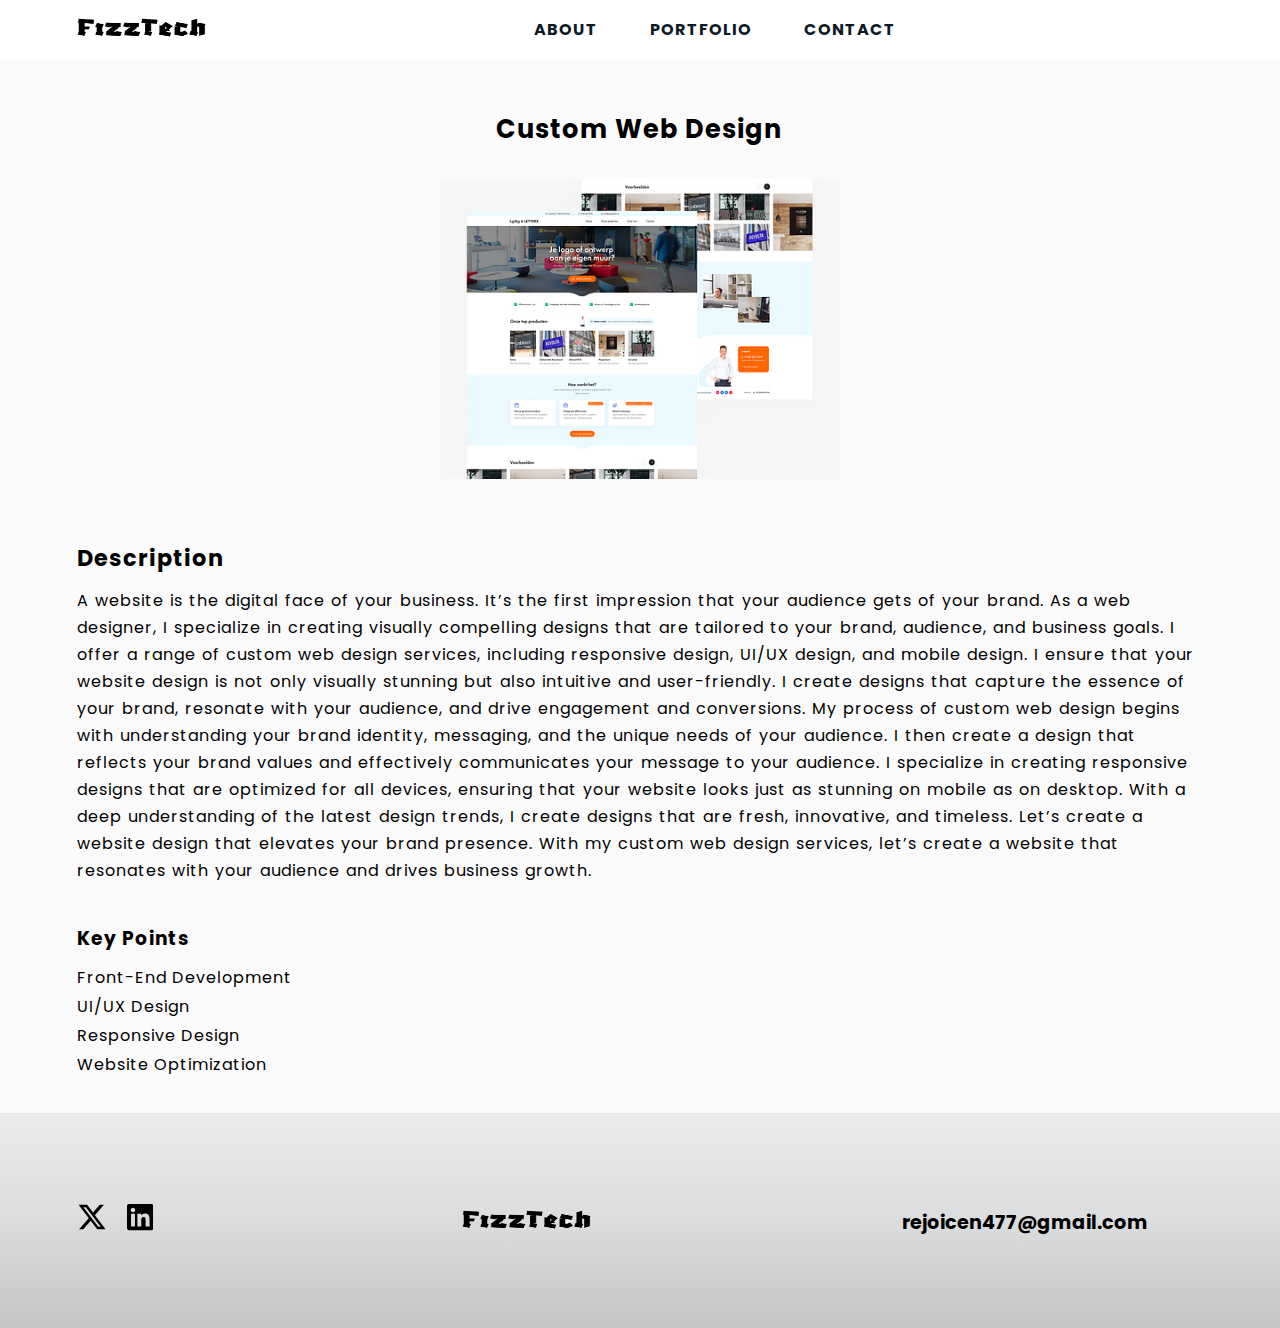
<file: CWD.html>
<!DOCTYPE html>
<html lang="en">
<head>
    <meta charset="UTF-8">
    <meta name="viewport" content="width=device-width, initial-scale=1.0">
    <title>FizzTech/Custom Web Design</title>
    <link rel="stylesheet" href="style.css">

</head>
<body>
    <div id="box-container">
        <nav id="navbar" class="">   
            <div class="nav-wrapper">
                <div class="logo">
                    <span><a href="index.html"><img width="100px" height="auto" src="image/fizztech-high-resolution-logo-black 3.png" class="fizz-logo"></a></span>
                </div>
            
                <ul id="menu">
                   <li><a href="about.html">About</a></li>
                   <li><a href="portfolio.html">Portfolio</a></li>
                   <li><a href="contact.html">Contact</a></li>
                </ul>
            </div>
        </nav>
          
          
        <!-- Menu Icon -->
        <div class="menuIcon">
            <span class="icon icon-bars"></span>
            <span class="icon icon-bars overlay"></span>
        </div>
        
        
        <div class="overlay-menu">
            <ul id="menu">
                <li><a href="about.html">About</a></li>
                <li><a href="portfolio.html">Portfolio</a></li>
                <li><a href="contact.html">Contact</a></li>
            </ul>
        </div>

        <section id="read-more">
            <div class="read-more">
                <div class="read-more1">
                    <h1>Custom Web Design</h1>
                    <img src="image/8b0cdb5f37aefb33e4e3bcb9571dfc8c.png">
                </div>
                <div class="read-more2">
                    <h2>Description</h2>
                    <p> A website is the digital face of your business. It’s the first impression that your audience gets of your brand.
                        As a web designer, I specialize in creating visually compelling designs that are tailored to your brand, audience,
                        and business goals.
                        I offer a range of custom web design services, including responsive design, UI/UX design, and mobile design.
                        I ensure that your website design is not only visually stunning but also intuitive and user-friendly. I create
                        designs that capture the essence of your brand, resonate with your audience, and drive engagement and conversions.
                        My process of custom web design begins with understanding your brand identity, messaging, and the unique needs of
                        your audience. I then create a design that reflects your brand values and effectively communicates your message
                        to your audience.
                        I specialize in creating responsive designs that are optimized for all devices, ensuring that your website looks
                        just as stunning on mobile as on desktop. With a deep understanding of the latest design trends, I create designs
                        that are fresh, innovative, and timeless.
                        Let’s create a website design that elevates your brand presence. With my custom web design services, let’s create
                        a website that resonates with your audience and drives business growth. 
                    </p>
                </div>
                <div class="read-more3">
                    <div class="Key-points">
                        <h3>Key Points</h3>
                        <ul>
                            <li>Front-End Development</li>
                            <li>UI/UX Design</li>
                            <li>Responsive Design</li>
                            <li>Website Optimization</li>
                        </ul>
                    </div>
                </div>
            </div>
        </section>

        <section id="footer">
            <div class="footer-sec">
                <footer>
                    <div class="footer-div">
                        <span><a href="#"><svg xmlns="http://www.w3.org/2000/svg" viewBox="0 0 512 512"><!--!Font Awesome Free 6.5.1 by @fontawesome - https://fontawesome.com License - https://fontawesome.com/license/free Copyright 2024 Fonticons, Inc.--><path d="M389.2 48h70.6L305.6 224.2 487 464H345L233.7 318.6 106.5 464H35.8L200.7 275.5 26.8 48H172.4L272.9 180.9 389.2 48zM364.4 421.8h39.1L151.1 88h-42L364.4 421.8z"/></svg></i></a></span>
                        <span><a href="#"><svg xmlns="http://www.w3.org/2000/svg" viewBox="0 0 448 512"><!--!Font Awesome Free 6.5.1 by @fontawesome - https://fontawesome.com License - https://fontawesome.com/license/free Copyright 2024 Fonticons, Inc.--><path d="M416 32H31.9C14.3 32 0 46.5 0 64.3v383.4C0 465.5 14.3 480 31.9 480H416c17.6 0 32-14.5 32-32.3V64.3c0-17.8-14.4-32.3-32-32.3zM135.4 416H69V202.2h66.5V416zm-33.2-243c-21.3 0-38.5-17.3-38.5-38.5S80.9 96 102.2 96c21.2 0 38.5 17.3 38.5 38.5 0 21.3-17.2 38.5-38.5 38.5zm282.1 243h-66.4V312c0-24.8-.5-56.7-34.5-56.7-34.6 0-39.9 27-39.9 54.9V416h-66.4V202.2h63.7v29.2h.9c8.9-16.8 30.6-34.5 62.9-34.5 67.2 0 79.7 44.3 79.7 101.9V416z"/></svg></a></span>
                    </div>
                    <div class="footer-div2">
                        <img src="image/fizztech-high-resolution-logo-black 3.png" class="fizz-logo">
                    </div>
                    <div class="footer-div3"><a href="#">rejoicen477@gmail.com</a></div>
                </footer>
            </div>
        </section>
    </div>
</body>
</html>
</file>
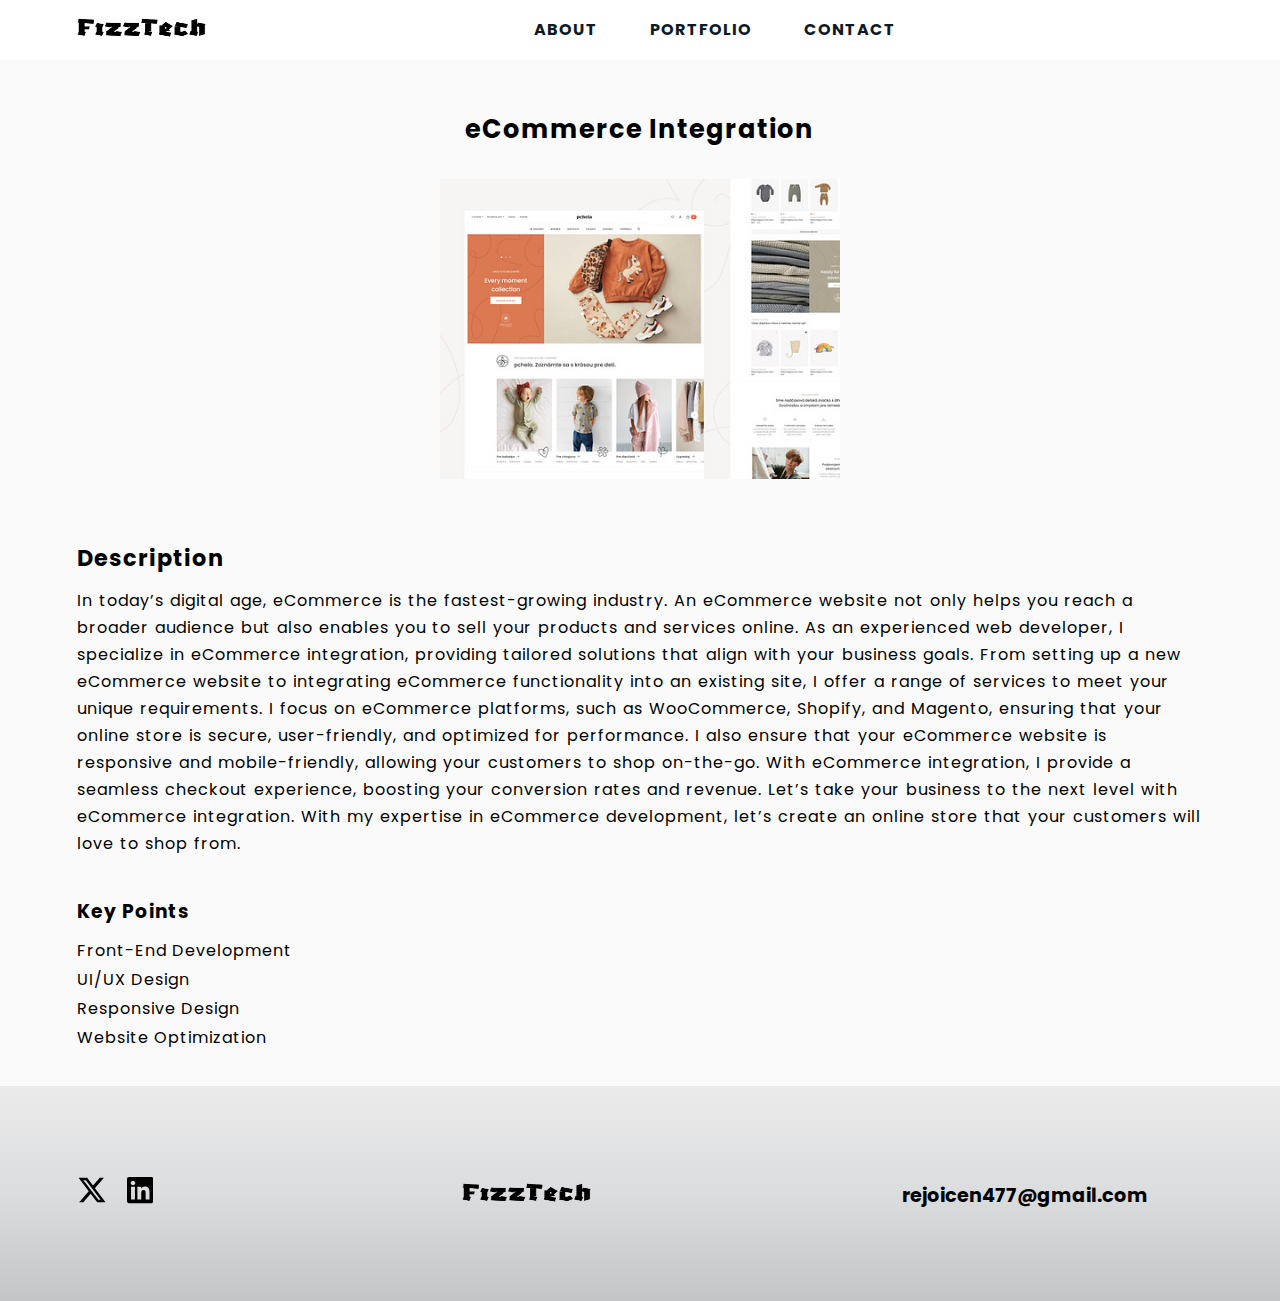
<file: eInt.html>
<!DOCTYPE html>
<html lang="en">
<head>
    <meta charset="UTF-8">
    <meta name="viewport" content="width=device-width, initial-scale=1.0">
    <title>FizzTech/eCommerce integration</title>
    <link rel="stylesheet" href="style.css">

</head>
<body>
    <div id="box-container">
        <nav id="navbar" class="">   
            <div class="nav-wrapper">
                <div class="logo">
                    <span><a href="index.html"><img width="100px" height="auto" src="image/fizztech-high-resolution-logo-black 3.png" class="fizz-logo"></a></span>
                </div>
            
                <ul id="menu">
                   <li><a href="about.html">About</a></li>
                   <li><a href="portfolio.html">Portfolio</a></li>
                   <li><a href="contact.html">Contact</a></li>
                </ul>
            </div>
        </nav>
          
          
        <!-- Menu Icon -->
        <div class="menuIcon">
            <span class="icon icon-bars"></span>
            <span class="icon icon-bars overlay"></span>
        </div>
        
        
        <div class="overlay-menu">
            <ul id="menu">
                <li><a href="about.html">About</a></li>
                <li><a href="portfolio.html">Portfolio</a></li>
                <li><a href="contact.html">Contact</a></li>
            </ul>
        </div>

        <section id="read-more">
            <div class="read-more">
                <div class="read-more1">
                    <h1>eCommerce Integration</h1>
                    <img src="image/original-459f85c531e216b058952093172c8101.jpg">
                </div>
                <div class="read-more2">
                    <h2>Description</h2>
                    <p> In today’s digital age, eCommerce is the fastest-growing industry. An eCommerce website not only helps you reach a
                        broader audience but also enables you to sell your products and services online. As an experienced web developer,
                        I specialize in eCommerce integration, providing tailored solutions that align with your business goals.
                        From setting up a new eCommerce website to integrating eCommerce functionality into an existing site, I offer a
                        range of services to meet your unique requirements. I focus on eCommerce platforms, such as WooCommerce, Shopify,
                        and Magento, ensuring that your online store is secure, user-friendly, and optimized for performance.
                        I also ensure that your eCommerce website is responsive and mobile-friendly, allowing your customers to shop
                        on-the-go. With eCommerce integration, I provide a seamless checkout experience, boosting your conversion rates
                        and revenue.
                        Let’s take your business to the next level with eCommerce integration. With my expertise in eCommerce development,
                        let’s create an online store that your customers will love to shop from.
                    </p>
                </div>
                <div class="read-more3">
                    <div class="Key-points">
                        <h3>Key Points</h3>
                        <ul>
                            <li>Front-End Development</li>
                            <li>UI/UX Design</li>
                            <li>Responsive Design</li>
                            <li>Website Optimization</li>
                        </ul>
                    </div>
                </div>
            </div>
        </section>

        <section id="footer">
            <div class="footer-sec">
                <footer>
                    <div class="footer-div">
                        <span><a href="#"><svg xmlns="http://www.w3.org/2000/svg" viewBox="0 0 512 512"><!--!Font Awesome Free 6.5.1 by @fontawesome - https://fontawesome.com License - https://fontawesome.com/license/free Copyright 2024 Fonticons, Inc.--><path d="M389.2 48h70.6L305.6 224.2 487 464H345L233.7 318.6 106.5 464H35.8L200.7 275.5 26.8 48H172.4L272.9 180.9 389.2 48zM364.4 421.8h39.1L151.1 88h-42L364.4 421.8z"/></svg></i></a></span>
                        <span><a href="#"><svg xmlns="http://www.w3.org/2000/svg" viewBox="0 0 448 512"><!--!Font Awesome Free 6.5.1 by @fontawesome - https://fontawesome.com License - https://fontawesome.com/license/free Copyright 2024 Fonticons, Inc.--><path d="M416 32H31.9C14.3 32 0 46.5 0 64.3v383.4C0 465.5 14.3 480 31.9 480H416c17.6 0 32-14.5 32-32.3V64.3c0-17.8-14.4-32.3-32-32.3zM135.4 416H69V202.2h66.5V416zm-33.2-243c-21.3 0-38.5-17.3-38.5-38.5S80.9 96 102.2 96c21.2 0 38.5 17.3 38.5 38.5 0 21.3-17.2 38.5-38.5 38.5zm282.1 243h-66.4V312c0-24.8-.5-56.7-34.5-56.7-34.6 0-39.9 27-39.9 54.9V416h-66.4V202.2h63.7v29.2h.9c8.9-16.8 30.6-34.5 62.9-34.5 67.2 0 79.7 44.3 79.7 101.9V416z"/></svg></a></span>
                    </div>
                    <div class="footer-div2">
                        <img src="image/fizztech-high-resolution-logo-black 3.png" class="fizz-logo">
                    </div>
                    <div class="footer-div3"><a href="#">rejoicen477@gmail.com</a></div>
                </footer>
            </div>
        </section>
    </div>
</body>
</html>
</file>
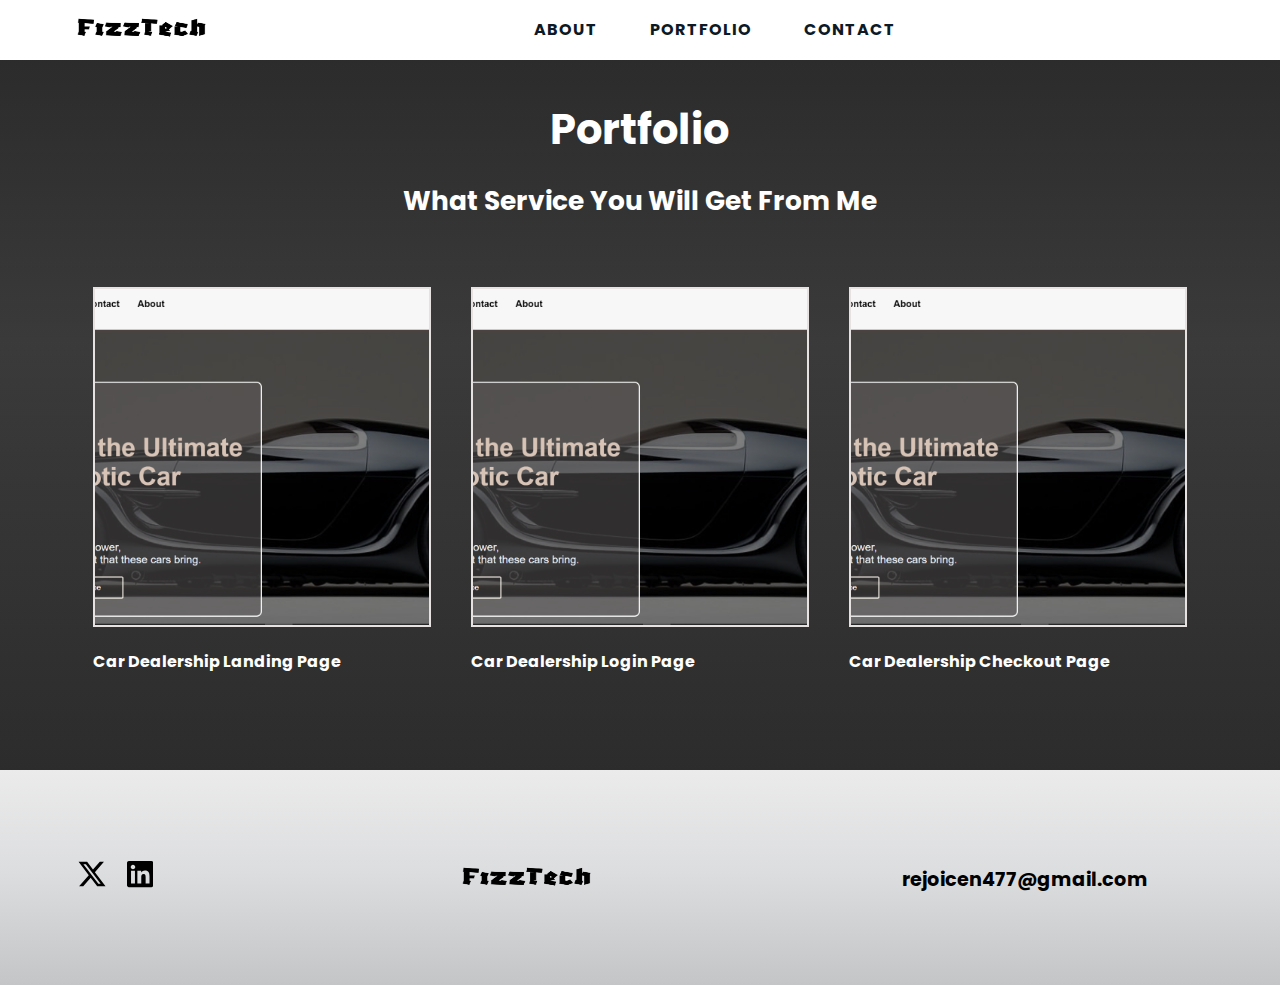
<file: portfolio.html>
<!DOCTYPE html>
<html lang="en">
<head>
    <meta charset="UTF-8">
    <meta name="viewport" content="width=device-width, initial-scale=1.0">
    <title>FizzTech/portfolio</title>
    <link rel="stylesheet" href="style.css">
    <link href='https://unpkg.com/boxicons@2.1.1/css/boxicons.min.css' rel='stylesheet'>
    <style>

       
        #portfolio-2 {
            width: 100%;
            padding-bottom: 30px;
            color: white;
            background: linear-gradient(to bottom, #323232 0%, #3F3F3F 40%, #1C1C1C 150%), linear-gradient(to top, rgba(255,255,255,0.40) 0%, rgba(0,0,0,0.25) 200%);
            background-blend-mode: multiply;

        }

        .portfolio-2 {
            width: 88%;
            margin: 20px auto;
            padding-top: 28px;
        }

        .pf-h1 {
            width: 50%;
            margin: 10px auto 10px auto;
            font-size: 1.3em;
            font-weight: 700;
            text-align: center;
        }

        .pf-h2 {
            width: 80%;
            margin: 10px auto;
            font-size: 1.1em;
            font-weight: 700;
            text-align: center;
            margin: 20px auto 20px auto;
        }

        .pf-work {
            display: grid;
            grid-template-columns: repeat(3, 1fr);
            gap: 40px;
            padding: 16px;
        }

        .pf-pro {
            margin: 30px auto;
            width: 100%;
        }

        .pf-pro p {
            margin-top: 15px;
            font-size: 1em;
            font-weight: bold;
        }

        .pf-pro img {
            height: 340px;
            object-fit: cover;
            width: 100%;
            border: 2px solid #e6e2e2;
        }

        .pf-pro img:hover {
            border: 2px solid #6784b5;
        }

        @media (max-width: 920px) {
            .pf-work {
                grid-template-columns: 1fr;
            }
        }


    </style>
</head>
<body>
    <div id="box-container">
        <nav id="navbar" class="">   
            <div class="nav-wrapper">
                <div class="logo">
                    <span><a href="index.html"><img width="100px" height="auto" src="image/fizztech-high-resolution-logo-black 3.png" class="fizz-logo"></a></span>
                </div>
            
                <ul id="menu">
                   <li><a href="about.html">About</a></li>
                   <li><a href="portfolio.html">Portfolio</a></li>
                   <li><a href="contact.html">Contact</a></li>
                </ul>
            </div>
        </nav>
          
          
        <!-- Menu Icon -->
        <div class="menuIcon">
            <span class="icon icon-bars"></span>
            <span class="icon icon-bars overlay"></span>
        </div>
        
        
        <div class="overlay-menu">
            <ul id="menu">
                <li><a href="about.html">About</a></li>
                <li><a href="portfolio.html">Portfolio</a></li>
                <li><a href="contact.html">Contact</a></li>
            </ul>
        </div>

        <section id="portfolio-2">
            <div class="portfolio-2">
                <div class="portfolio-sec">
                    <div class="pf-h1">
                        <h1>Portfolio</h1>
                    </div>
                    <div class="pf-h2">
                        <h2>What Service You Will Get From Me</h2>
                    </div>
                    <div class="pf-work">
                        <div class="pf-pro">
                            <a href="#"><img src="image/landing.png"></a>
                            <p>Car Dealership Landing Page</p>
                        </div>

                        <div class="pf-pro">
                            <a href="#"><img src="image/landing.png"></a>
                            <p>Car Dealership Login Page</p>
                        </div>

                        <div class="pf-pro">
                            <a href="#"><img src="image/landing.png"></a>
                            <p>Car Dealership Checkout Page</p>
                        </div>
                    </div>
                </div>
            </div>
        </section>

        <section id="footer">
            <div class="footer-sec">
                <footer>
                    <div class="footer-div">
                        <span><a href="#"><svg xmlns="http://www.w3.org/2000/svg" viewBox="0 0 512 512"><!--!Font Awesome Free 6.5.1 by @fontawesome - https://fontawesome.com License - https://fontawesome.com/license/free Copyright 2024 Fonticons, Inc.--><path d="M389.2 48h70.6L305.6 224.2 487 464H345L233.7 318.6 106.5 464H35.8L200.7 275.5 26.8 48H172.4L272.9 180.9 389.2 48zM364.4 421.8h39.1L151.1 88h-42L364.4 421.8z"/></svg></i></a></span>
                        <span><a href="#"><svg xmlns="http://www.w3.org/2000/svg" viewBox="0 0 448 512"><!--!Font Awesome Free 6.5.1 by @fontawesome - https://fontawesome.com License - https://fontawesome.com/license/free Copyright 2024 Fonticons, Inc.--><path d="M416 32H31.9C14.3 32 0 46.5 0 64.3v383.4C0 465.5 14.3 480 31.9 480H416c17.6 0 32-14.5 32-32.3V64.3c0-17.8-14.4-32.3-32-32.3zM135.4 416H69V202.2h66.5V416zm-33.2-243c-21.3 0-38.5-17.3-38.5-38.5S80.9 96 102.2 96c21.2 0 38.5 17.3 38.5 38.5 0 21.3-17.2 38.5-38.5 38.5zm282.1 243h-66.4V312c0-24.8-.5-56.7-34.5-56.7-34.6 0-39.9 27-39.9 54.9V416h-66.4V202.2h63.7v29.2h.9c8.9-16.8 30.6-34.5 62.9-34.5 67.2 0 79.7 44.3 79.7 101.9V416z"/></svg></a></span>
                    </div>
                    <div class="footer-div2">
                        <img src="image/fizztech-high-resolution-logo-black 3.png" class="fizz-logo">
                    </div>
                    <div class="footer-div3"><a href="#">rejoicen477@gmail.com</a></div>
                </footer>
            </div>
        </section>
    </div>
    <script src="index.js"></script>
</body>
</html>
</file>
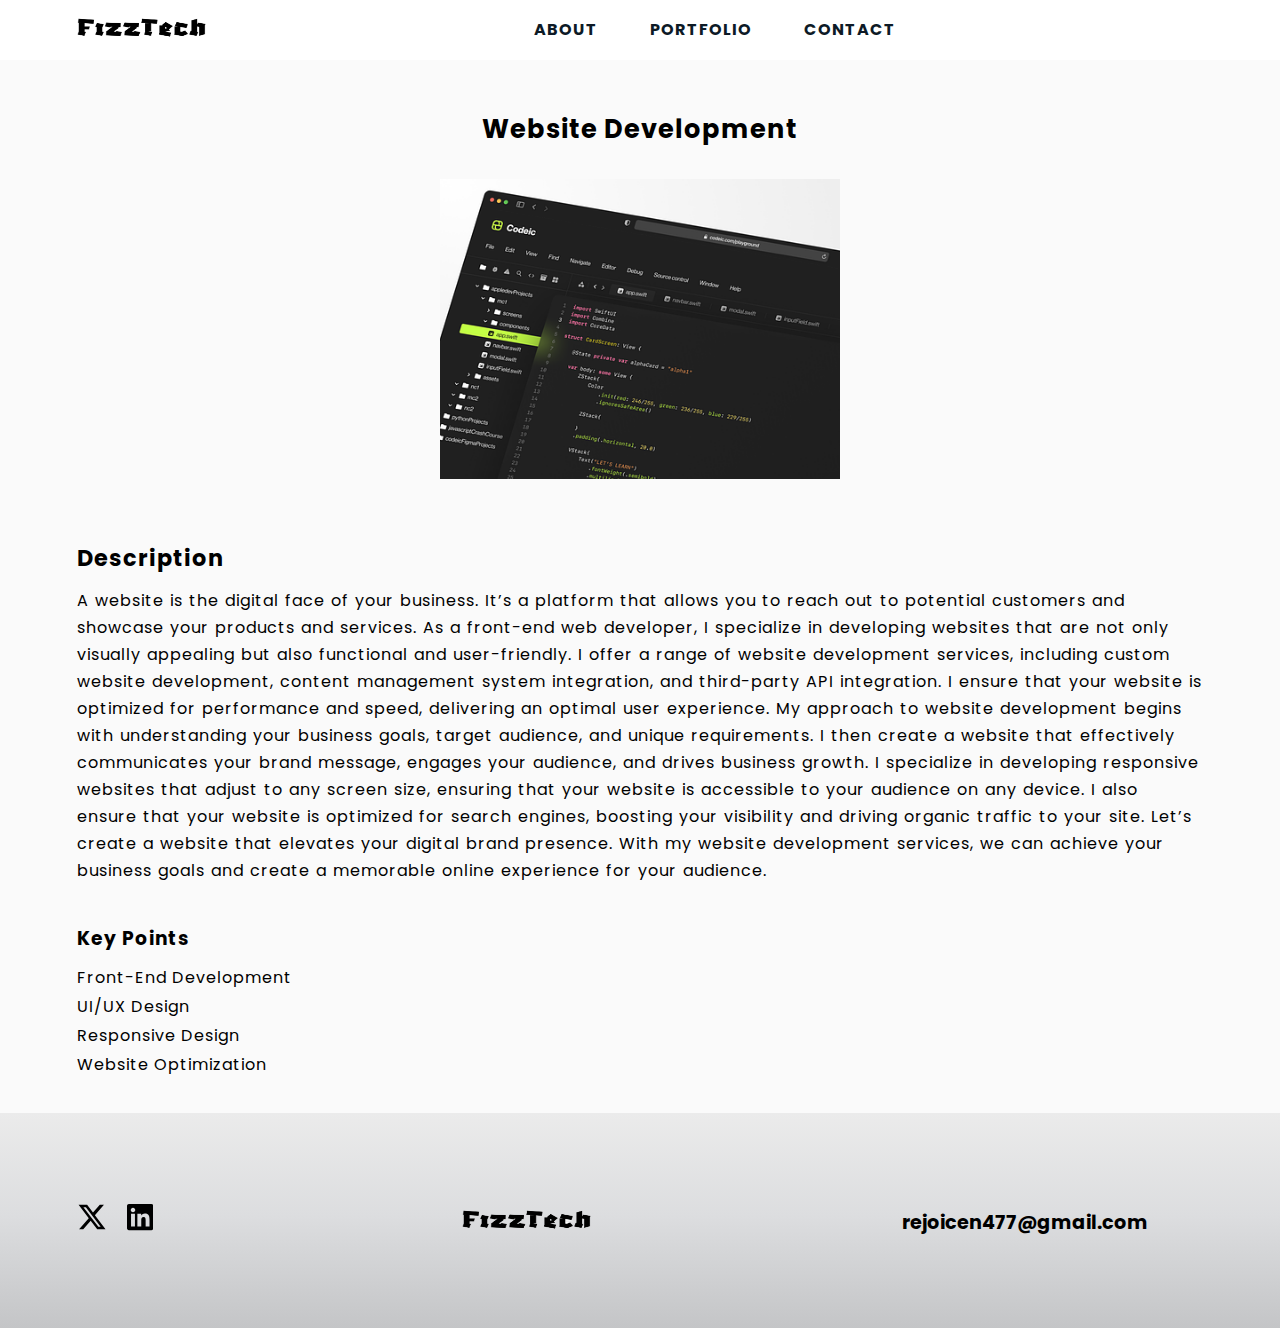
<file: WD.html>
<!DOCTYPE html>
<html lang="en">
<head>
    <meta charset="UTF-8">
    <meta name="viewport" content="width=device-width, initial-scale=1.0">
    <title>FizzTech/Website development</title>
    <link rel="stylesheet" href="style.css">

</head>
<body>
    <div id="box-container">
        <nav id="navbar" class="">   
            <div class="nav-wrapper">
                <div class="logo">
                    <span><a href="index.html"><img width="100px" height="auto" src="image/fizztech-high-resolution-logo-black 3.png" class="fizz-logo"></a></span>
                </div>
            
                <ul id="menu">
                   <li><a href="about.html">About</a></li>
                   <li><a href="portfolio.html">Portfolio</a></li>
                   <li><a href="contact.html">Contact</a></li>
                </ul>
            </div>
        </nav>
          
          
        <!-- Menu Icon -->
        <div class="menuIcon">
            <span class="icon icon-bars"></span>
            <span class="icon icon-bars overlay"></span>
        </div>
        
        
        <div class="overlay-menu">
            <ul id="menu">
                <li><a href="about.html">About</a></li>
                <li><a href="portfolio.html">Portfolio</a></li>
                <li><a href="contact.html">Contact</a></li>
            </ul>
        </div>

        <section id="read-more">
            <div class="read-more">
                <div class="read-more1">
                    <h1>Website Development</h1>
                    <img src="image/coding.png">
                </div>
                <div class="read-more2">
                    <h2>Description</h2>
                    <p> A website is the digital face of your business. It’s a platform that allows you to reach out to potential customers
                        and showcase your products and services. As a front-end web developer, I specialize in developing websites that are
                        not only visually appealing but also functional and user-friendly.
                        I offer a range of website development services, including custom website development, content management system
                        integration, and third-party API integration. I ensure that your website is optimized for performance and speed,
                        delivering an optimal user experience.
                        My approach to website development begins with understanding your business goals, target audience, and unique
                        requirements. I then create a website that effectively communicates your brand message, engages your audience, and
                        drives business growth.
                        I specialize in developing responsive websites that adjust to any screen size, ensuring that your website is
                        accessible to your audience on any device. I also ensure that your website is optimized for search engines,
                        boosting your visibility and driving organic traffic to your site.
                        Let’s create a website that elevates your digital brand presence. With my website development services, we can
                        achieve your business goals and create a memorable online experience for your audience.
                    </p>
                </div>
                <div class="read-more3">
                    <div class="Key-points">
                        <h3>Key Points</h3>
                        <ul>
                            <li>Front-End Development</li>
                            <li>UI/UX Design</li>
                            <li>Responsive Design</li>
                            <li>Website Optimization</li>
                        </ul>
                    </div>
                </div>
            </div>
        </section>

        <section id="footer">
            <div class="footer-sec">
                <footer>
                    <div class="footer-div">
                        <span><a href="#"><svg xmlns="http://www.w3.org/2000/svg" viewBox="0 0 512 512"><!--!Font Awesome Free 6.5.1 by @fontawesome - https://fontawesome.com License - https://fontawesome.com/license/free Copyright 2024 Fonticons, Inc.--><path d="M389.2 48h70.6L305.6 224.2 487 464H345L233.7 318.6 106.5 464H35.8L200.7 275.5 26.8 48H172.4L272.9 180.9 389.2 48zM364.4 421.8h39.1L151.1 88h-42L364.4 421.8z"/></svg></i></a></span>
                        <span><a href="#"><svg xmlns="http://www.w3.org/2000/svg" viewBox="0 0 448 512"><!--!Font Awesome Free 6.5.1 by @fontawesome - https://fontawesome.com License - https://fontawesome.com/license/free Copyright 2024 Fonticons, Inc.--><path d="M416 32H31.9C14.3 32 0 46.5 0 64.3v383.4C0 465.5 14.3 480 31.9 480H416c17.6 0 32-14.5 32-32.3V64.3c0-17.8-14.4-32.3-32-32.3zM135.4 416H69V202.2h66.5V416zm-33.2-243c-21.3 0-38.5-17.3-38.5-38.5S80.9 96 102.2 96c21.2 0 38.5 17.3 38.5 38.5 0 21.3-17.2 38.5-38.5 38.5zm282.1 243h-66.4V312c0-24.8-.5-56.7-34.5-56.7-34.6 0-39.9 27-39.9 54.9V416h-66.4V202.2h63.7v29.2h.9c8.9-16.8 30.6-34.5 62.9-34.5 67.2 0 79.7 44.3 79.7 101.9V416z"/></svg></a></span>
                    </div>
                    <div class="footer-div2">
                        <img src="image/fizztech-high-resolution-logo-black 3.png" class="fizz-logo">
                    </div>
                    <div class="footer-div3"><a href="#">rejoicen477@gmail.com</a></div>
                </footer>
            </div>
        </section>
    </div>
</body>
</html>
</file>
<file: style.css>
@import url('https://fonts.googleapis.com/css2?family=Poppins:wght@300;400;500;600&display=swap');

* {
    border: 0;
    box-sizing: border-box;
    margin: 0;
    padding: 0;
}
  
body {
    background-image: linear-gradient(120deg, #fdfbfb 0%, #ebedee 100%);
    font-family: 'Poppins', sans-serif;
    user-select: none;
    background: rgb(250, 250, 250) url(http://lorempixel.com/1920/1080/nature/);
}

#box-container {
    margin-top: 60px;
}

a {
    color: inherit;
    font-family: inherit;
    font-size: inherit;
    text-decoration: none;
}


/*Navbar*/
#navbar {
    background: white;
    color: rgb(13, 26, 38);
    position: fixed;
    top: 0;
    height: 60px;
    line-height: 60px;
    width: 100%;
    z-index: 10;
}

.nav-wrapper {
    margin: 0 auto;
    text-align: center;
    width: 88%;
} 

@media(max-width: 768px) {
    .nav-wrapper {
        width: 88%;
    }
} 

@media(max-width: 638px) {
    .nav-wrapper {
        width: 88%;
    }
} 


.logo {
    float: left;
    height: 60px;
    text-transform: uppercase;
} 

.logo a {
    width: 30%;
}

.fizz-logo {
    height: 50px;
    width: 150px;
    position: relative;
    top: 4px;
}

@media(max-width: 768px) {
 
}

#navbar ul {
    display: inline-block;
    list-style: none;
    /* margin-right: 14px; */
    margin-top: -2px;
    text-align: right;
    transition: transform 0.5s ease-out;
    -webkit-transition: transform 0.5s ease-out;
}

@media(max-width: 780px) {
    #navbar ul {
        display: none;
    }
} 

#navbar li {
    display: inline-block;
}

#navbar li a {
    color: rgb(13, 26, 38);
    display: block;
    font-size: 1em;
    font-weight: bold;
    height: 50px;
    letter-spacing: 1px;
    margin: 0 20px;
    padding: 0 4px;
    position: relative;
    text-decoration: none;
    text-transform: uppercase;
    transition: all 0.5s ease;
    -webkit-transition: all 0.5s ease;
}

#navbar li a:hover {
/* border-bottom: 1px solid rgb(28, 121, 184); */
    color: rgb(28, 121, 184);
    transition: all 1s ease;
    -webkit-transition: all 1s ease;
}

/* Animated Bottom Line */
#navbar li a:before, #navbar li a:after {
    content: '';
    position: absolute;
    width: 0%;
    height: 1px;
    bottom: -1px;
    background: rgb(13, 26, 38);
}

#navbar li a:before {
    left: 0;
    transition: 0.5s;
}

#navbar li a:after {
    background: rgb(13, 26, 38);
    right: 0;
    /* transition: width 0.8s cubic-bezier(0.22, 0.61, 0.36, 1); */
}

#navbar li a:hover:before {
    background: rgb(13, 26, 38);
    width: 100%;
    transition: width 0.5s cubic-bezier((0.22, 0.61, 0.36, 1));
}

#navbar li a:hover:after {
    background: transparent;
    width: 100%;
    /* transition: 0s; */
}


/*Mobile Menu Menu Icon */

@media(max-width: 780px) {
    .menuIcon {
        cursor: pointer;
        display: block;
        position: fixed;
        top: 16px;
        height: 23px;
        width: 27px;
        z-index: 12;
    }

/* Icon Bars */
    .icon-bars {
        background: rgb(13, 26, 38);
        position: absolute;
        left: 1px;
        top: 45%;
        height: 2px;
        width: 20px;
        -webkit-transition: 0.4s;
        transition: 0.4s;
    } 

    .icon-bars::before {
        background: rgb(13, 26, 38);
        content: '';
        position: absolute;
        left: 0;
        top: -8px;
        height: 2px;
        width: 20px;
    /* -webkit-transition: top 0.2s ease 0.3s;
        transition: top 0.2s ease 0.3s; */
        -webkit-transition: 0.3s width 0.4s;
        transition: 0.3s width 0.4s;
    }

    .icon-bars::after {
        margin-top: 0px;
        background: rgb(13, 26, 38);
        content: '';
        position: absolute;
        left: 0;
        bottom: -8px;
        height: 2px;
        width: 20px;
    /*  -webkit-transition: top 0.2s ease 0.3s;
        transition: top 0.2s ease 0.3s; */
        -webkit-transition: 0.3s width 0.4s;
        transition: 0.3s width 0.4s;
    }

    /* Bars Shadows */
    .icon-bars.overlay {
        background: rgb(97, 114, 129);
        background: rgb(183, 199, 211);
        width: 20px;
        animation: middleBar 3s infinite 0.5s;
        -webkit-animation: middleBar 3s infinite 0.5s;
    } 
    
    @keyframes middleBar {
        0% {width: 0px}
        50% {width: 20px}
        100% {width: 0px}
        } 
        @-webkit-keyframes middleBar {
            0% {width: 0px}
            50% {width: 20px}
            100% {width: 0px}
        }

    .icon-bars.overlay::before {
        background: rgb(97, 114, 129);
        background: rgb(183, 199, 211);
        width: 10px;
        animation: topBar 3s infinite 0.2s;
        -webkit-animation: topBar 3s infinite 0s;
    } 
    
    @keyframes topBar {
        0% {width: 0px}
        50% {width: 10px}
        100% {width: 0px}
        } 
        @-webkit-keyframes topBar {
            0% {width: 0px}
            50% {width: 10px}
            100% {width: 0px}
        }

    .icon-bars.overlay::after {
        background: rgb(97, 114, 129);
        background: rgb(183, 199, 211);
        width: 15px;
        animation: bottomBar 3s infinite 1s;
        -webkit-animation: bottomBar 3s infinite 1s;
    } 
    
    @keyframes bottomBar {
        0% {width: 0px}
        50% {width: 15px}
        100% {width: 0px}
        } 
        @-webkit-keyframes bottomBar {
            0% {width: 0px}
            50% {width: 15px}
            100% {width: 0px}
        }


    /* Toggle Menu Icon */
    .menuIcon.toggle .icon-bars {
        top: 5px;
        transform: translate3d(0, 5px, 0) rotate(135deg);
        transition-delay: 0.1s;
        transition: transform 0.4s cubic-bezier(0.68, -0.55, 0.265, 1.55);
    }

    .menuIcon.toggle .icon-bars::before {
        top: 0;
        transition-delay: 0.1s;
        opacity: 0;
    }

    .menuIcon.toggle .icon-bars::after {
        top: 10px;
        transform: translate3d(0, -10px, 0) rotate(-270deg);
        transition-delay: 0.1s;
        transition: transform 0.4s cubic-bezier(0.68, -0.55, 0.265, 1.55);
    }

    .menuIcon.toggle .icon-bars.overlay {
        width: 20px;
        opacity: 0;
        -webkit-transition: all 0s ease 0s;
        transition: all 0s ease 0s;
    }
}


@media(min-width: 200px) {
    .menuIcon{
        right: 25px;
    }
}

@media (min-width: 540px) {
    .menuIcon {
        right: 34px;
    }
}

@media (min-width: 768px) {
    .menuIcon {
        right: 45px;
    }
}

/*Responsive Mobile Menu */ 

.overlay-menu{
    background: #485563;  /* fallback for old browsers */
    background: -webkit-linear-gradient(to right, #29323c, #485563);  /* Chrome 10-25, Safari 5.1-6 */
    background: linear-gradient(to right, #29323c, #485563); /* W3C, IE 10+/ Edge, Firefox 16+, Chrome 26+, Opera 12+, Safari 7+ */
    color: white;
    display: none;
}

.overlay-menu ul, .overlay-menu li {
    display: block;
    position: relative;
}

.overlay-menu li a {
    display: block;
    font-size: 1.6em;
    letter-spacing: 4px;
    /*   opacity: 0; */
    padding: 10px 0;
    margin-bottom: 15px;
    text-align: left;
    text-transform: uppercase;
    -webkit-transition: color 0.3s ease;
    transition: color 0.3s ease;
    /*   -webkit-transition: 0.2s opacity 0.2s ease-out;
    transition: 0.2s opacity 0.2s ease-out; */
}

.overlay-menu li a:hover,
.overlay-menu li a:active {
    color: rgb(28, 121, 184);
    -webkit-transition: color 0.3s ease;
    transition: color 0.3s ease;
}


@media(max-width: 780px) {
    .overlay-menu {
        display: flex;
        align-items: center;
        justify-content: center;
        position: absolute;
        top: 0;
        right: 0;
        transform: translateX(-100%);
        width: 100vw;
        height: 70vh;
        -webkit-transition: transform 0.2s ease-out;
        transition: transform 0.2s ease-out;
    }
} 






/* content section */ 

.section-1 {
    width: 100%;
    padding-bottom: 30px;
    background: #8e9eab;  /* fallback for old browsers */
    background: -webkit-linear-gradient(to right, #eef2f3, #8e9eab);  /* Chrome 10-25, Safari 5.1-6 */
    background: linear-gradient(to right, #eef2f3, #8e9eab); /* W3C, IE 10+/ Edge, Firefox 16+, Chrome 26+, Opera 12+, Safari 7+ */
}

#cover-section {
    margin: 0 auto;
    width: 88%;
    padding: 30px 0 0 0;
}

.cover-sec {
    display: flex;
    gap: 30px;
}

.cover-sec-a {
    width: 60%;
    display: flex;
    flex-direction: column;
    justify-content: center;
    align-items: start;
}

.cover-sec-a1 {
    padding: 12px;
    border-radius: 8px;
    background: linear-gradient(rgba(233, 227, 227, 0.5), rgba(220, 212, 212, 0.5));;
}

.cover-sec-a h1 {
    margin-bottom: 8px;
    word-spacing: 2px;
    letter-spacing: 1px;
    font-size: 2em;
}

.cover-sec-a hr {
    width: 10%;
    margin-bottom: 20px;
    border: 1px solid black;
    border-radius: 4px;
}

.cover-sec-a p {
    margin-bottom: 20px;
    line-height: 27px;
    letter-spacing: 1px;
    word-spacing: 1px;
}

.cover-sec-a button {
    padding: 15px 40px;
    border-radius: 5px;
    font-size: 1.1em;
    font-weight: 500;
    border: 1px solid black;
    background-image: linear-gradient(to right, #283048 0%, #859398  51%, #283048  100%);
    text-transform: uppercase;
    transition: 0.5s;
    background-size: 200% auto;
    color: white;            
    box-shadow: 0 0 20px #eee;
    border-radius: 10px;
    cursor: pointer;
}

.cover-sec-a button:hover {
    background-position: right center; /* change the direction of the change here */
    color: #fff;
    text-decoration: none;
} 


.cover-sec-b img {
    width: 100%;
    max-width: 380px;
    height: auto;
}

@media (max-width: 920px) {
    .cover-sec {
        flex-direction: column;
    }

    .cover-sec-a {
        width: 100%;
    }


}

/* About Section */

#about {
    width: 100%;
    padding: 24px 0 24px 0;
    background-image: linear-gradient(to top, lightgrey 0%, lightgrey 1%, #e0e0e0 26%, #efefef 48%, #d9d9d9 75%, #bcbcbc 100%);
    background: #232526;  /* fallback for old browsers */
    background: -webkit-linear-gradient(to right, #414345, #232526);  /* Chrome 10-25, Safari 5.1-6 */
    background: linear-gradient(to right, #414345, #232526); /* W3C, IE 10+/ Edge, Firefox 16+, Chrome 26+, Opera 12+, Safari 7+ */
}   

.about-sec {
    width: 88%;
    margin: 0 auto;
    display: flex;
    flex-direction: column;
    gap: 20px;
    padding-top: 20px;
}

.about-sec-a {
    width: 50%;
    margin: 0 auto;
    text-align: center;
}

.about-sec-a h1 {
    font-weight: 700;
    font-size: 1.4em;
    color: white;
}

.about-sec-a hr {
    width: 10%;
    margin: 5px auto 5px auto;
    border: 1px solid white;
    border-radius: 4px;
}

.about-sec-b {
    display: flex;
    gap: 30px;
    margin: 24px 0;
}

.about-sec-b1 {
    width: 60%;
    display: flex;
    flex-direction: column;
    justify-content: center;
    align-items: flex-start;
}

.about-sec-b1 h2 {
    margin-bottom: 10px;
    text-align: left;
    letter-spacing: 1px;
    word-spacing: 1px;
    color: white;
}

.about-sec-b1 hr {
    width: 10%;
    border: 1px solid white;
    border-radius: 4px;
}

.about-sec-b1 p {
    line-height: 27px;
    word-spacing: 1px;
    letter-spacing: 1px;
    margin-top: 20px;
    color: white;
}

.about-sec-b2 img {
    width: 100%;
    max-width: 400px;
    height: auto;
    border-radius: 4px;
}

@media (max-width: 920px) {
    .about-sec {
        margin-top: 36px;
    }

    .about-sec-b {
        flex-direction: column;
    }

    .about-sec-b1 {
        width: 100%;
    }
}


/* Service Section */ 

#service {
    width: 100%;
    padding: 19px 0;
    background-image: linear-gradient(120deg, #fdfbfb 0%, #ebedee 100%);
    background: #bdc3c7;  /* fallback for old browsers */
    background: -webkit-linear-gradient(to right, #2c3e50, #bdc3c7);  /* Chrome 10-25, Safari 5.1-6 */
    background: linear-gradient(to right, #2c3e50, #bdc3c7); /* W3C, IE 10+/ Edge, Firefox 16+, Chrome 26+, Opera 12+, Safari 7+ */
}

.service-sec {
    width: 88%;
    margin: 20px auto;
    display: flex;
    flex-direction: column;
    padding: 20px 0;
}

.service-sec-a {
    width: 50%;
    margin: 0px auto 40px auto;
}

.service-sec-a h2 {
    font-size: 1.4em;
    font-weight: 700;
    letter-spacing: 1px;
    word-spacing: 1px;
    text-align: center;
}

.service-sec-a hr {
    width: 30%;
    margin: 12px auto;
    border: 1px solid black;
    border-radius: 4px;
}

.service-sec-b {
    display: flex;
    gap: 30px;
}

.service-sec-b1 {
    display: flex;
    flex-direction: column;
    width: 33%;
    gap: 15px;
    background: linear-gradient(rgba(245, 242, 242, 0.5), rgba(245, 241, 241, 0.5));;
    border-radius: 8px;
    padding: 12px;
}


.service-sec-b1 img {
    width: 100%;
    max-width: 380px;
    height: auto;
}

.service-sec-b1 h3 {
    font-size: 1.2em;
    font-weight: 700;
    letter-spacing: 1px;
}

.service-sec-b1 p {
    line-height: 27px;
    letter-spacing: 1px;
    word-spacing: 1px;
}

.service-sec-b1 a {
    text-decoration: none;
    color: #085eba;
}

.service-sec-b1 a:hover {
    color: #06305d;
}

@media (max-width: 920px) {
    .service-sec-b {
        flex-direction: column;
    }

    .service-sec-b1 {
        width: 100%;
        margin-bottom: 12px;
    }
}

/* work section */

#work {
    width: 100%;
    padding: 19px 0;
    background: #ECE9E6;  /* fallback for old browsers */
    background: -webkit-linear-gradient(to right, #FFFFFF, #ECE9E6);  /* Chrome 10-25, Safari 5.1-6 */
    background: linear-gradient(to right, #FFFFFF, #ECE9E6); /* W3C, IE 10+/ Edge, Firefox 16+, Chrome 26+, Opera 12+, Safari 7+ */

}

.work-sec {
    width: 88%;
    margin: 20px auto;
    display: flex;
    flex-direction: column;
    padding: 20px 0;
}

.work-sec-a {
    margin: 0px auto 24px auto;
    width: 50%;
}

.work-sec-a h2 {
    letter-spacing: 1px;
    font-size: 1.4em;
    text-align: center;
}

.work-sec-a hr {
    width: 20%;
    margin: 12px auto;
    border: 1px solid black;
    border-radius: 4px;
}

.work-sec-b {
    display: flex;
    gap: 30px;
    margin-top: 8px;
}

.work-sec-b1 {
    width: 33%;
    display: flex;
    flex-direction: column;
    gap: 16px;
    padding: 16px 16px 60px 16px;
    background-color: white;
    border-radius: 8px;
    box-shadow: -1px 2px 15px 0px rgba(17, 17, 26, 0.18);
}

.work-sec-b1 h3 {
    letter-spacing: 1px;
}

.work-sec-b1 p {
    line-height: 27px;
    letter-spacing: 1px;
    word-spacing: 1px;
}

@media (max-width: 920px) {
    .work-sec-b {
        flex-direction: column;
    }

    .work-sec-b1 {
        width: 100%;
    }
}

/* portfolio section */
#portfolio {
    width: 100%;
    padding: 40px 0;
    background: #232526;  /* fallback for old browsers */
    background: -webkit-linear-gradient(to right, #414345, #232526);  /* Chrome 10-25, Safari 5.1-6 */
    background: linear-gradient(to right, #414345, #232526); /* W3C, IE 10+/ Edge, Firefox 16+, Chrome 26+, Opera 12+, Safari 7+ */

}

.portfolio {
    width: 80%;
    margin: 0 auto 28px auto;
}

.portfolio h2 {
    font-weight: bold;
    font-size: 1.4em;
    text-align: center;
    color: white;
}

.portfolio hr {
    width: 10%;
    margin: 10px auto;
    border: 1px solid white;
    border-radius: 4px;
}

.wrapper{
    display: flex;
    width: 88%;
    margin: 0 auto;
    position: relative;
    border: 2px solid #c2c3c7;
}

.wrapper i{
    top: 50%;
    height: 44px;
    width: 44px;
    color: #343F4F;
    cursor: pointer;
    font-size: 1.15rem;
    position: absolute;
    text-align: center;
    line-height: 44px;
    background: #fff;
    background-image: linear-gradient(to right, #8e9eab 0%, #eef2f3  51%, #8e9eab  100%);
    background-size: 200% auto;
    transition: 0.5s;
    border-radius: 50%;
    transform: translateY(-50%);
    transition: transform 0.1s linear;
}


.wrapper i:active{
    transform: translateY(-50%) scale(0.9);
}

.wrapper i:hover{
    background-position: right center; /* change the direction of the change here */
    color: #fff;
}

.wrapper i:first-child{
    left: -22px;
    display: none;
}

.wrapper i:last-child{
    right: -22px;
}

.wrapper .carousel{
    font-size: 0px;
    cursor: pointer;
    overflow: hidden;
    white-space: nowrap;
    scroll-behavior: smooth;
   
}

.carousel.dragging{
    cursor: grab;
    scroll-behavior: auto;
}

.carousel.dragging img{
    pointer-events: none;
}

.carousel img{
    height: 340px;
    object-fit: cover;
    margin-left: 14px;
    width: calc(100% / 3);
}

.carousel img:first-child{
    margin-left: 0px;
}

@media screen and (max-width: 900px) {
    .carousel img{
       width: calc(100% / 2);
    }
}

@media screen and (max-width: 550px) {
    .carousel img{
       width: 100%;
    }
}

/* Quote section */

#Quote {
    width: 100%;
    padding: 19px 0;
    background-image: linear-gradient(120deg, #fdfbfb 0%, #ebedee 100%);
}

.quote-sec {
    width: 88%;
    margin: 25px auto;
    padding: 20px 0;
}

.quote-sec-a {
    margin: 0 auto 32px auto;
    width: 90%;
    text-align: center;
}

.quote-sec-a h2 {
    font-size: 1.4em;
}

.quote-sec-a hr {
    width: 10%;
    margin: 12px auto;
    border: 1px solid black;
    border-radius: 4px;
}

.quote-sec-b {
    display: flex;
    gap: 30px;
}

.quote-sec-b1 {
    width: 33%;
    display: flex;
    flex-direction: column;
    gap: 20px;
    justify-content: center;
    align-items: center;
    padding: 20px 12px;
    box-shadow: -7px 4px 15px 0px rgba(17, 17, 26, 0.18);
}

.quote-sec-b1 p {
    text-align: center;
}

.quote-sec-b1 img {
    width: 60px;
    height: 60px;
    border-radius: 50%;

}

@media (max-width: 920px) {
    .quote-sec-b {
        flex-direction: column;
    }

    .quote-sec-b1 {
        width: 100%;
    }
}

/* newletter section */

#newsletter {
    width: 100%;
    padding: 19px 0;
    background: #232526;  /* fallback for old browsers */
    background: -webkit-linear-gradient(to right, #414345, #232526);  /* Chrome 10-25, Safari 5.1-6 */
    background: linear-gradient(to right, #414345, #232526); /* W3C, IE 10+/ Edge, Firefox 16+, Chrome 26+, Opera 12+, Safari 7+ */
}

.nl-sec {
    width: 88%;
    margin: 0 auto;
    padding: 20px 0;
}

.nl-sec-a {
    margin: 0 auto;
    width: 90%;
    margin-bottom: 40px;
    text-align: center;
    color: white;
}

.nl-sec-a h2 {
    text-align: center;
    font-size: 1.4em;
    margin-bottom: 10px;
}


.newsletter-signup-form {
    width: 100%;
    max-width: 400px;
    padding: 20px;
    margin: 0 auto;
  }
  
.newsletter-signup-form input[type="email"] {
    width: 100%;
    padding: 15px;
    margin: 5px 0;
    border-radius: 5px;
    border: 1px solid #ccc;
    outline: none;
}
  
.newsletter-signup-form input[type="submit"] {
    width: 100%;
    padding: 15px;
    background-image: linear-gradient(to right, #000046 0%, #1CB5E0  51%, #000046  100%);
    background-size: 250% auto;
    transition: 0.5s;
    border: none;
    color: white;
    cursor: pointer;
    border-radius: 5px;
    margin-top: 10px;
}
         

.newsletter-signup-form input[type="submit"]:hover {
    background-position: right center; /* change the direction of the change here */
    color: #fff;
    text-decoration: none;
}
 

@media (max-width: 920px) {
    .nl-sec-a {
        width: 100%;
        text-align: center;
    }
}

/* footer section */

#footer {
    width: 100%;
    padding: 19px 0;
    background-image: linear-gradient(to top, #c4c5c7 0%, #dcdddf 52%, #ebebeb 100%);
}

.footer-sec {
    width: 88%;
    margin: 0 auto;
    padding: 30px 0;
}

footer {
    display: flex;
    gap: 30px;
    padding: 30px 0;
}

.footer-div {
    width: 33%;
    display: flex;
    justify-content: start;
    align-items: center;
    gap: 20px;
}

.footer-div a {
    height: 20px;
}

.footer-div svg {
    height: 30px;  
}

.footer-div2 {
    width: 33%;
}

.footer-div2 img {
    height: 50px;
    width: 150px;
    margin: 0 auto;
}

.footer-div3 {
    padding-top: 16px;
    width: 33%;
    text-align: center;
    font-weight: 700;
    font-size: 1.2em;
}

.footer-div3 a {
    text-decoration: none;
    color: black;
}

.footer-div3 a:hover {
    color: #033d7b;
}

@media (max-width: 920px) {
    footer {
        flex-direction: column;
        justify-content: center;
        align-items: center;
    }

    .footer-div {
        height: 55px;
    }

    .footer-div3 {
        padding-bottom: 16px;
        font-size: .9em;
        text-align: start;
    }

    .footer-div, .footer-div2, .footer-div3 {
        width: 80%;
        display: flex;
        justify-content: center;
    } 
}

/* Read more section */

#read-more {
    width: 100%;
    padding-bottom: 32px;
}

.read-more {
    width: 88%;
    margin: 0 auto;
    padding-top: 30px;
}

.read-more1 {
    text-align: center;
}

.read-more1 h1 {
    margin-top: 20px;
    font-size: 1.6em;
    font-weight: bold;
    letter-spacing: 1px;
}

.read-more1 img {
    width: 100%;
    max-width: 400px;
    height: auto;
    margin: 30px auto 15px auto;
}

.read-more2 {
    margin-top: 40px;
}

.read-more2 h2 {
    font-size: 1.4em;
    letter-spacing: 1px;
    margin-bottom: 12px;
}

.read-more2 p {
    letter-spacing: 1px;
    word-spacing: 1px;
    line-height: 27px;
}

.read-more3 {
    margin-top: 40px;
}

.read-more3 h3 {
    margin-bottom: 12px;
    letter-spacing: 1px;
}

.read-more3 ul {
    list-style: none;
}

.read-more3 li {
    margin-bottom: 4px;
    letter-spacing: 1px;
}
</file>
